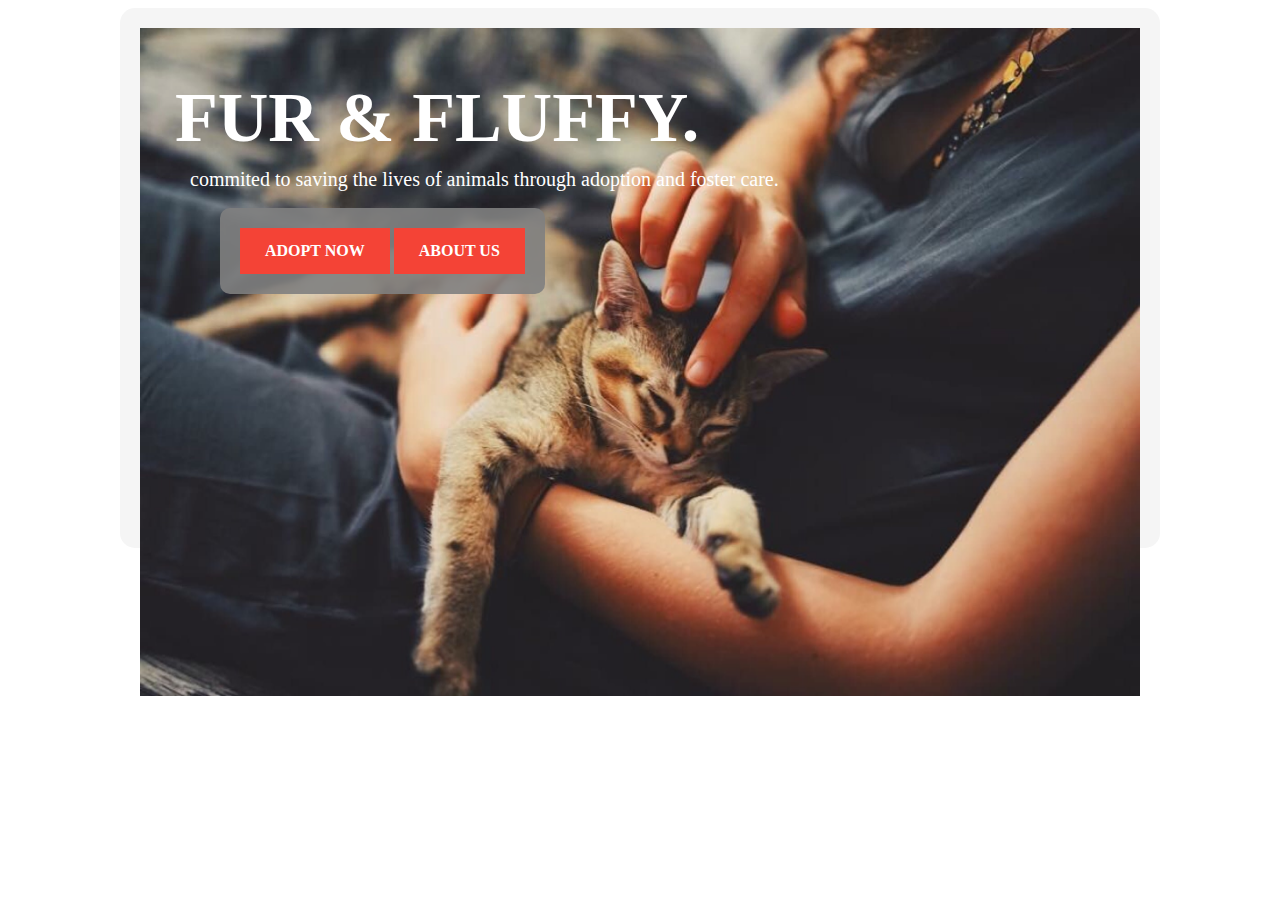
<file: index.html>
<!DOCTYPE html>
<html>
  <head>
    <link href="css/styles.css" rel="stylesheet" type="text/css">
    <title>FUR AND FLUFFY- animal shelter</title>
  </head>
  <body>
    <div class="containers">
      <div class="heading">
        <img src="img/catmain.jpg" alt="Cute cats.">
        <h5>FUR & FLUFFY.</h5>

        <h3>commited to saving the lives of animals through adoption and foster care.</h3>   

<h4>
       <a href="animalshelter.html" target="_self">ADOPT NOW</a>
 <a href="aboutus.html" target="_self">                   ABOUT US</a>
     </h4> 



      </div>





</div>
  </body>
</html>
</file>
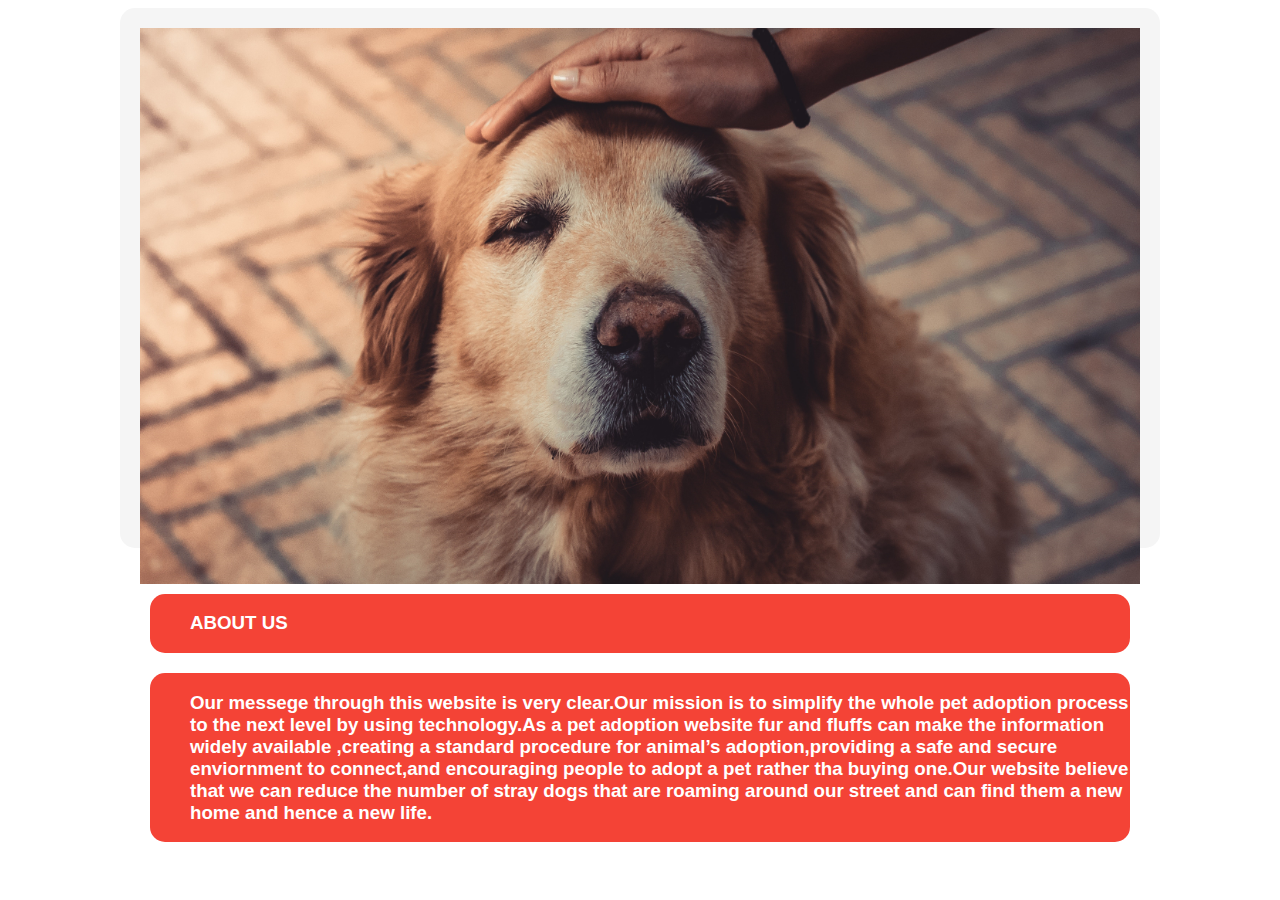
<file: aboutus.html>
<!DOCTYPE html>
<html>
  <head>
    <link href="css/styles.css" rel="stylesheet" type="text/css">
    <title>FUR AND FLUFFY- animal shelter</title>
  </head>
  <body>
    <div class="containers">


      <div class="heading">
        <img src="img/about1.jpg" alt="Cute cats.">
         </div>

<div class="sidebar">
        <h3>ABOUT US</h3>
       
      </div>


<div class="sidebar">
        <h3>Our messege through this website is very clear.Our mission is to simplify the whole pet adoption process to the next level by using technology.As a pet adoption website fur and fluffs can make the information widely available ,creating a standard procedure for animal’s adoption,providing a safe and secure enviornment to connect,and encouraging people to adopt a pet rather tha buying one.Our website believe that we can reduce the number of stray dogs that are roaming around our street and can find them a new home and hence a new life.</h3>
       
      </div>



</div>
  </body>
</html>
</file>
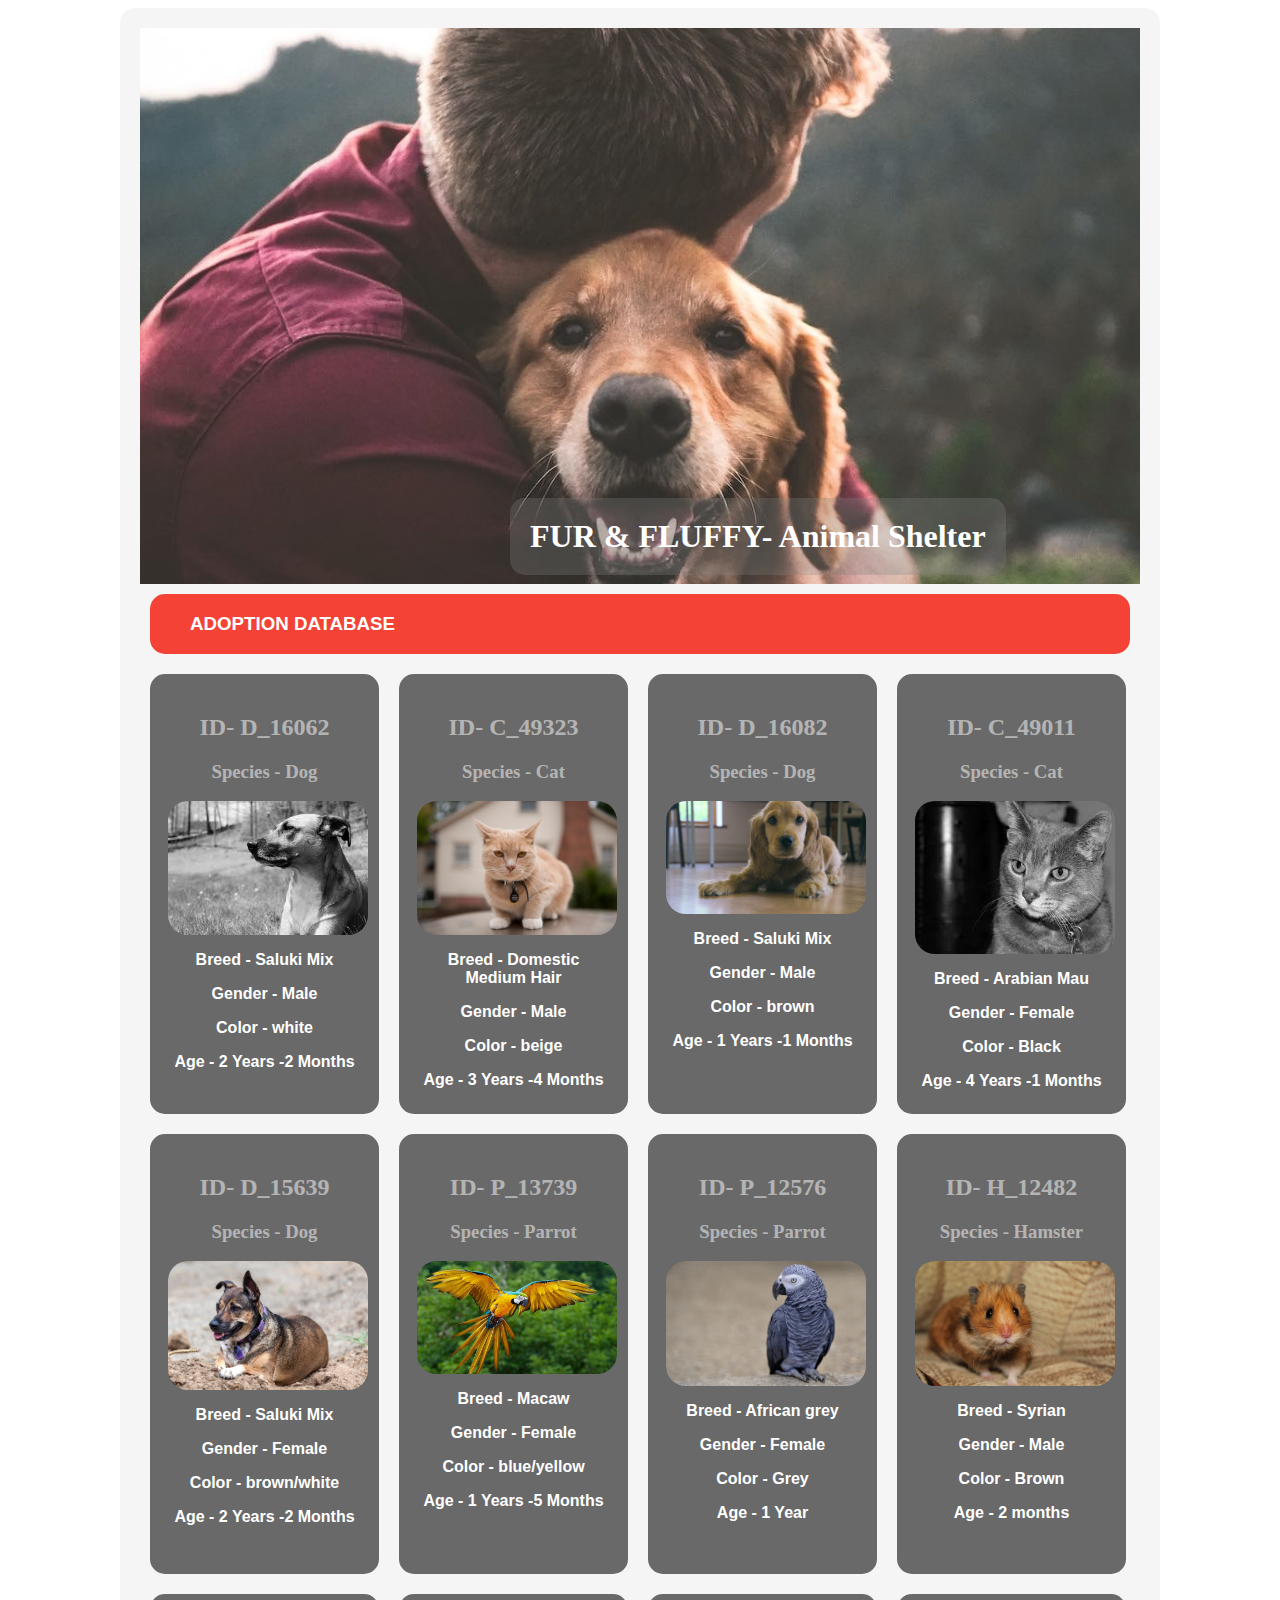
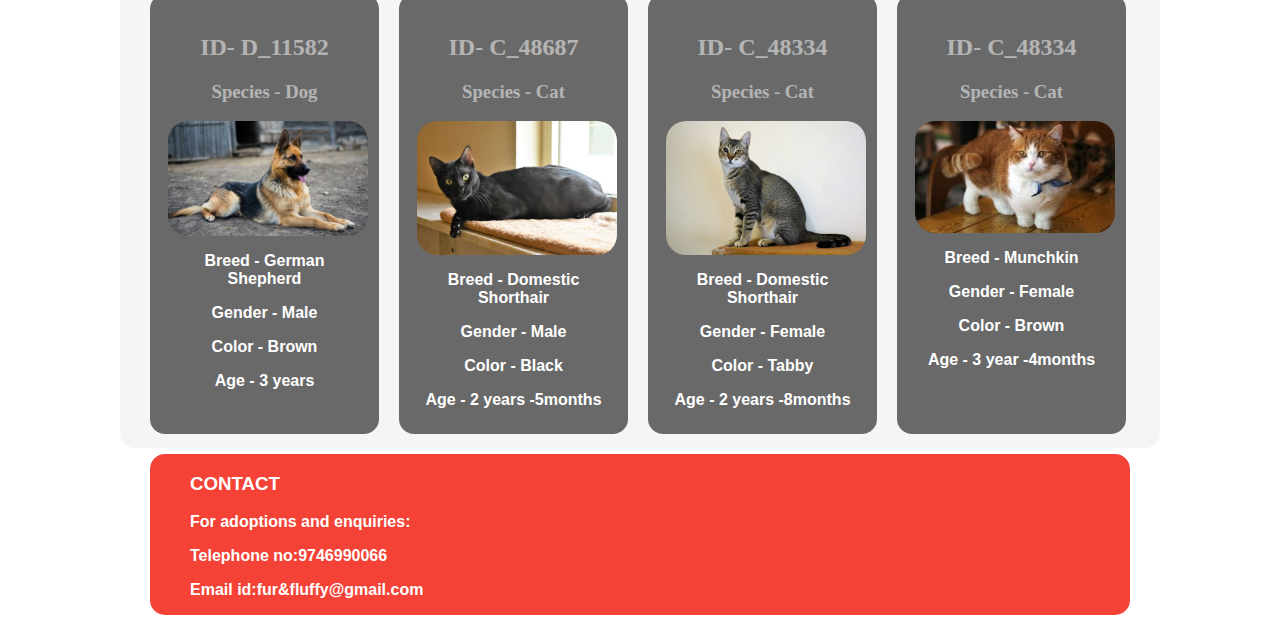
<file: animalshelter.html>
<!DOCTYPE html>
<html>
  <head>
    <link href="css/styles.css" rel="stylesheet" type="text/css">
    <title>FUR AND FLUFFY- animal shelter</title>
  </head>
  <body>
    <div class="container">
      <div class="heading">
        <img src="img/fur.jpg" alt="Cute dogs.">
        <h1>FUR & FLUFFY- Animal Shelter</h1>
      </div>

      <div class="sidebar">
        <h3>ADOPTION DATABASE</h3>
     
      </div>

      <div class="profile">
        <h2>ID- D_16062</h2>
        <h3>Species - Dog</h3>
        <img src="img/dog4.jpg" alt="Happy dog smiling.">

        <p>Breed - Saluki Mix <p>
        <p>Gender - Male <p>
        <p>Color - white <p>
        <p>Age - 2 Years -2 Months </p>
      </div>

      <div class="profile">
        <h2>ID- C_49323</h2>
        <h3>Species - Cat</h3>
        <img src="img/murphy.jpg" alt="Coy cat.">
        <p>Breed - Domestic Medium Hair<p>
        <p>Gender - Male<p>
        <p>Color - beige</p>
        <p>Age - 3 Years -4 Months </p>
      </div>

      <div class="profile">
        <h2>ID- D_16082</h2>
        <h3>Species - Dog</h3>
        <img src="img/dog5.jpg" alt="Bird smiling.">
        <p>Breed - Saluki Mix<p>
        <p>Gender - Male<p>
        <p>Color - brown<p>
        <p>Age - 1 Years -1 Months</p>
      </div>

      <div class="profile">
        <h2>ID- C_49011</h2>
        <h3>Species - Cat</h3>
        <img src="img/cat1.jpg" alt="Happy dog smiling.">
        <p>Breed - Arabian Mau <p>
        <p>Gender - Female <p>
        <p>Color - Black<p>
        <p>Age - 4 Years -1 Months </p>
      </div>

      <div class="profile">
        <h2>ID- D_15639</h2>
        <h3>Species - Dog</h3>
        <img src="img/dog3.jpg" alt="Happy dog smiling.">
        <p>Breed - Saluki Mix <p>
        <p>Gender - Female <p>
        <p>Color - brown/white <p>
        <p>Age - 2 Years -2 Months</p>
      </div>

<div class="profile">
        <h2>ID- P_13739</h2>
        <h3>Species - Parrot</h3>
        <img src="img/parrot2.jpg" alt="Happy dog smiling.">
        <p>Breed - Macaw <p>
        <p>Gender - Female<p>
        <p>Color - blue/yellow<p>
        <p>Age - 1 Years -5 Months</p>
      </div>

<div class="profile">
        <h2>ID- P_12576</h2>
        <h3>Species - Parrot</h3>
        <img src="img/parrot1.jpg" alt="Happy dog smiling.">
        <p>Breed - African grey<p>
        <p>Gender - Female<p>
        <p>Color - Grey<p>
        <p>Age - 1 Year</p>
      </div>

<div class="profile">
        <h2>ID- H_12482</h2>
        <h3>Species - Hamster</h3>
        <img src="img/hamster1.jpg" alt="Happydog smiling.">
        <p>Breed - Syrian<p>
        <p>Gender - Male<p>
        <p>Color - Brown<p>
        <p>Age - 2 months</p>
      </div>

<div class="profile">
        <h2>ID- D_11582</h2>
        <h3>Species - Dog</h3>
        <img src="img/dog6.jpg" alt="Happy dog smiling.">
        <p>Breed - German Shepherd<p>
        <p>Gender - Male<p>
        <p>Color - Brown<p>
        <p>Age - 3 years</p>
      </div>

<div class="profile">
        <h2>ID- C_48687</h2>
        <h3>Species - Cat</h3>
        <img src="img/cat4.jpg" alt="Happy dog smiling.">
        <p>Breed - Domestic Shorthair<p>
        <p>Gender - Male<p>
        <p>Color - Black<p>
        <p>Age - 2 years -5months</p>
      </div>

<div class="profile">
        <h2>ID- C_48334</h2>
        <h3>Species - Cat</h3>
        <img src="img/cat5.jpg" alt="Happy dog smiling.">
        <p>Breed - Domestic Shorthair<p>
        <p>Gender - Female<p>
        <p>Color - Tabby<p>
        <p>Age - 2 years -8months</p>
      </div>

	
<div class="profile">
        <h2>ID- C_48334</h2>
        <h3>Species - Cat</h3>
        <img src="img/cat6.jpg" alt="Happy dog smiling.">
        <p>Breed - Munchkin<p>
        <p>Gender - Female<p>
        <p>Color - Brown<p>
        <p>Age - 3 year -4months</p>
      </div>


<div class="sidebar">
        <h3>CONTACT</h3>
        <p>For adoptions and enquiries:<p>
        <p>Telephone no:9746990066<p>
        <p>Email id:fur&fluffy@gmail.com<p>
        
      </div>






    </div>
  </body>
</html>
</file>
<file: css/styles.css>
body {
text-align: center;
font-family: helvetica, sans-serif;
}

.heading {
  text-align: center;
  display: block;
  height: 300px;
  width: 2000px;
  position: relative;
}

.heading h1 {
  font-family: Bradley Hand, cursive;
  background-color: #ADD8E6;
background: rgb(128, 128, 128); 
background: rgba(128, 128, 128, 0.3);
color: white;
  margin: 10px;
  padding: 20px;
  border-radius: 15px;
  z-index: 20;
  position: absolute;
  margin-top: 470px;
  margin-left: 370px;
}

.heading h2 {
  font-family: cursive;
  background-color: #ADD8E6;
background: rgb(128, 128, 128); 
background: rgba(128, 128, 128, 0.9);
color: white;
  margin: 10px;
  padding: 20px;
  border-radius: 10px;
  z-index: 20;
  position: absolute;
  margin-top: 275px;
  margin-left: 550px;
}

.heading h3 {
  font-family: Brush Script MT, Brush Script Std, cursive;
  color: white;
font-weight: 300;
font-size: 20px;
  margin: 10px;
  padding: 20px;
  border-radius: 15px;
  z-index: 20;
  position: absolute;
  margin-top: 120px;
  margin-left: 30px;
}

.heading h4 {
  font-family: cursive;
  background-color: #ADD8E6;
background: rgb(128, 128, 128); 
background: rgba(128, 128, 128,0.9);
color: white;
  margin: 10px;
  padding: 20px;
  border-radius: 10px;
  z-index: 20;
  position: absolute;
  margin-top: 180px;
  margin-left: 80px;
}
.heading h5 {
  font-family: cursive;
  background-color: #ADD8E6;
background: rgb(128, 128, 128); 
background: rgba(128, 128, 128, 0.01);
color: white;
font-size: 70px;
font-weight: 900;
  margin: 10px;
  padding: 20px;
  border-radius: 10px;
  z-index: 20;
  position: absolute;
  margin-top: 30px;
  margin-left: 15px;
}

.heading img {
  width: 1000px;
  float: left;
}

.container {
  width: 1000px;
  background-color: #F5F5F5;
  height: 2000px;
  padding: 20px;
  margin: 0 auto;
  border-radius: 15px;
}
.containers {
  width: 1000px;
  background-color: #F5F5F5;
  height: 500px;
  padding: 20px;
  margin: 0 auto;
  border-radius: 15px;
}

.sidebar {
  width: 940px;
  float: left;
  background-color:  #f44336	;
  margin: 10px;
  color: white;
  text-align: left;
  padding-left: 40px;
  border-radius: 15px;
}

.profile {
  width: 189px;
  height: 400px;
  float: left;
  margin: 10px;
  color: white;
  background-color:  #696969;
  padding: 20px;
  border-radius: 15px;
}

.profile h2 {
  font-family: cursive;
  opacity: 50%;
}

.profile h3 {
  font-family: cursive;
  opacity: 50%;
}
.profile img {
  width: 200px;
  display: block;
  text-align: center;
  border-radius: 20px;
  margin-left: -2px;
}

ul {list-style-position: inside;	
  
}

a:link, a:visited {
  background-color: #f44336;
  color: white;
  padding: 14px 25px;
  text-align: center;
  text-decoration: none;
  display: inline-block;
}
p{font-weight: bold;
}


@media screen and (min-width: 700px) and (max-width: 1000px){
  .heading {
    height: 300px;
  }
  .heading img {
    width: 700px;
  }
  .heading h1 {
    margin-top: 150px;
    margin-left: 200px;
  }


  .profile{
    background-color: #ADD8E6;
    width: 640px;
    float: right;
    margin: 10px;
    height: auto;
    }
  .profile img{
    width: 550px;
    margin-left: 40px;
  }
  .container {
    width: 700px;
    height: 3100px;
  }
.containers {
    width: 700px;
    height: 3000px;
  }
  .sidebar {
    width: 640px;
  }
}

@media screen and (min-width: 0px) and (max-width: 700px){
  .sidebar {
    float: left;
    width: 220px;
  }
  .heading img {
    width:220px;
    height: 100px;
    margin-left: 30px;
  }
  .heading h1 {
    width: 100px;
    margin-top: 150px;
    margin-left: 70px;


  }


  .container {
    width: 280px;
    height: 2800px;

.containers {
    width: 280px;
    height: 3000px;
  }
  .profile {
    width: 500px;
    height: auto;
    float: left;
  }

  h1 {
    width: 220px;
  }
}
</file>
